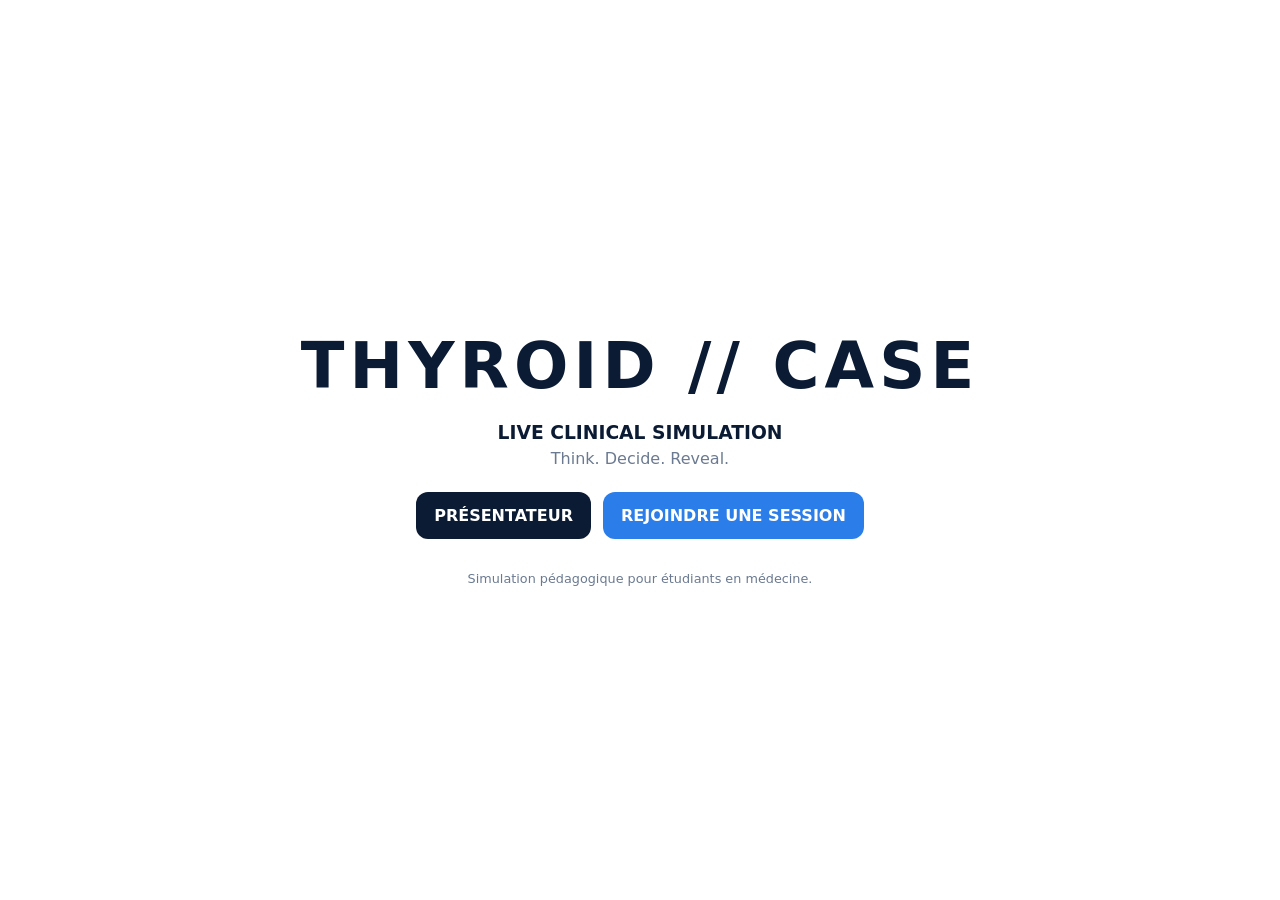
<file: index.html>
<!doctype html><html lang="fr"><head><meta charset="utf-8"><meta name="viewport" content="width=device-width,initial-scale=1">
<title>THYROID // CASE</title><link rel="stylesheet" href="style.css"></head>
<body><div class="land"><div><h1>THYROID // CASE</h1><h3>LIVE CLINICAL SIMULATION</h3><p class="muted">Think. Decide. Reveal.</p>
<div class="row"><a href="control.html"><button>PRÉSENTATEUR</button></a><a href="join.html"><button class="pri">REJOINDRE UNE SESSION</button></a></div>
<p class="muted" style="margin-top:32px;font-size:.8rem">Simulation pédagogique pour étudiants en médecine.</p></div></div></body></html>
</file>
<file: style.css>
:root{--navy:#0b1b33;--navy2:#13294b;--blue:#2b7de9;--ice:#eaf2fc;--green:#1f9d6b;--red:#c0392b;--gray:#6b7a90;--line:#d8e2ef}
*{box-sizing:border-box}
body{margin:0;font-family:Inter,system-ui,"Segoe UI",Roboto,sans-serif;background:#fff;color:var(--navy)}
body.dark{background:var(--navy);color:#fff}
h1,h2,h3,p{margin:.3em 0}
button{font:inherit;cursor:pointer;border:0;border-radius:12px;padding:14px 18px;background:var(--navy);color:#fff;font-weight:600}
button:disabled{opacity:.35;cursor:not-allowed}
button.pri{background:var(--blue)} button.ghost{background:transparent;color:inherit;border:1px solid var(--line)} button.danger{background:var(--red)}
input,select{font:inherit;padding:14px;border:1px solid var(--line);border-radius:12px;width:100%;margin:6px 0 12px}
.err{color:var(--red);min-height:1.3em} .ok{color:var(--green)} .bad{color:var(--red)} .muted{color:var(--gray)}
.land{min-height:100vh;display:grid;place-items:center;text-align:center;padding:24px}
.land h1{font-size:clamp(2rem,8vw,4rem);letter-spacing:.08em} .land .row{display:flex;gap:12px;justify-content:center;flex-wrap:wrap;margin-top:24px}
/* participant */
.ph{max-width:560px;margin:0 auto;padding:16px}
.ph .top{display:flex;justify-content:space-between;gap:8px;font-size:.8rem;margin-bottom:6px}
.ph .sc{display:flex;justify-content:space-between;padding:10px 14px;background:var(--ice);border-radius:12px;margin-bottom:14px}
.ph .card{border:1px solid var(--line);border-radius:14px;padding:14px;margin:10px 0}
.ph .opt{display:flex;gap:12px;align-items:center;width:100%;text-align:left;background:#fff;color:var(--navy);border:2px solid var(--line);margin:8px 0;min-height:64px}
.ph .opt b{background:var(--ice);border-radius:8px;padding:6px 11px} .ph .opt.sel{border-color:var(--blue);background:var(--ice)}
.ph .opt.good{border-color:var(--green)} .ph .big{font-size:2rem;font-weight:800;text-align:center;margin:12px 0}
.ph .valid{width:100%;margin-top:10px;padding:18px;font-size:1.1rem;position:sticky;bottom:12px}
/* shared blocks */
.bar{display:grid;grid-template-columns:2.2em minmax(0,1.3fr) minmax(0,2fr) 7.5em;align-items:center;gap:.8em;margin:.45em 0;padding:.3em .4em;border-radius:12px}
.bar .track{height:.9em;background:rgba(127,127,127,.25);border-radius:99px;overflow:hidden}
.bar .track i{display:block;height:100%;width:0;background:var(--blue);transition:width .9s ease}
.bar.ok{outline:2px solid var(--green)} .bar.ok .track i{background:var(--green)} .bar em{font-style:normal;text-align:right}
.lb div{display:flex;justify-content:space-between;padding:.45em .2em;border-bottom:1px solid rgba(127,127,127,.3)}
.acr div{display:flex;justify-content:space-between;padding:.35em 0;border-bottom:1px solid rgba(127,127,127,.3);animation:fade .6s both}
.acr .tot{font-weight:800;border:0} @keyframes fade{from{opacity:0;transform:translateY(6px)}to{opacity:1;transform:none}}
.file{display:flex;gap:1em;font-size:.8em;opacity:.85} .file .cur{font-weight:800;color:#6fb1ff}
/* display */
.disp{min-height:100vh;display:flex;flex-direction:column;padding:2vw 4vw;font-size:clamp(14px,1.7vw,32px)}
.disp header,.disp footer{display:flex;justify-content:space-between;opacity:.75;font-size:.65em;letter-spacing:.12em;gap:1em;align-items:center}
.disp main{flex:1;display:flex;flex-direction:column;justify-content:center;animation:fade .5s both}
.disp h1{font-size:2.6em;letter-spacing:.06em} .disp h2{font-size:1.6em;font-weight:500}
.disp .qr{background:#fff;padding:14px;border-radius:16px;width:min(26vh,260px);margin:.6em 0} .disp .code{font-size:3.4em;font-weight:800;letter-spacing:.25em}
.disp .chips{display:flex;flex-wrap:wrap;gap:.4em;margin-top:.6em;font-size:.6em} .disp .chips span{background:var(--navy2);padding:.3em .8em;border-radius:99px}
.disp .grid{display:grid;grid-template-columns:repeat(3,1fr);gap:.8em;margin-top:.8em}
.disp .cardx{background:var(--navy2);border-radius:14px;padding:.8em 1em;min-height:5.5em;transition:background .4s}
.disp .cardx.on{background:#123b2f;border:1px solid var(--green)} .disp .cardx small{display:block;opacity:.85;font-size:.7em;margin-top:.3em}
.disp .ctx{background:var(--navy2);border-radius:14px;padding:.7em 1em;margin-bottom:.8em;font-size:.8em}
.disp .qt{font-size:1.5em;font-weight:600;margin:.3em 0 .6em}
.disp .opt{display:flex;gap:.8em;padding:.4em .6em;font-size:1.05em} .disp .opt b{color:#6fb1ff}
.disp .tm{font-size:2.2em;font-weight:800} .disp .res{border-left:4px solid var(--green);padding-left:1em;margin-top:.6em}
.disp .pearl{border-left:4px solid var(--blue);padding-left:1em;margin-top:.6em;font-size:.85em}
.disp .row3{display:grid;grid-template-columns:1fr 1fr;gap:3vw}
/* control */
.ctl{max-width:1280px;margin:0 auto;padding:16px}
.ctl .cols{display:grid;grid-template-columns:1fr 1fr;gap:16px}
@media(max-width:900px){.ctl .cols{grid-template-columns:1fr}}
.ctl .panel{border:1px solid var(--line);border-radius:14px;padding:14px;margin-bottom:14px}
.ctl .btns{display:flex;flex-wrap:wrap;gap:8px} .ctl .btns button.main{outline:3px solid var(--blue)}
.ctl .stat{display:flex;gap:18px;flex-wrap:wrap;font-weight:600} .ctl .note{background:var(--ice);border-radius:10px;padding:8px 12px;margin:6px 0}
.toast{position:fixed;bottom:16px;left:50%;transform:translateX(-50%);background:var(--red);color:#fff;padding:10px 18px;border-radius:10px;display:none;z-index:9}
</file>
